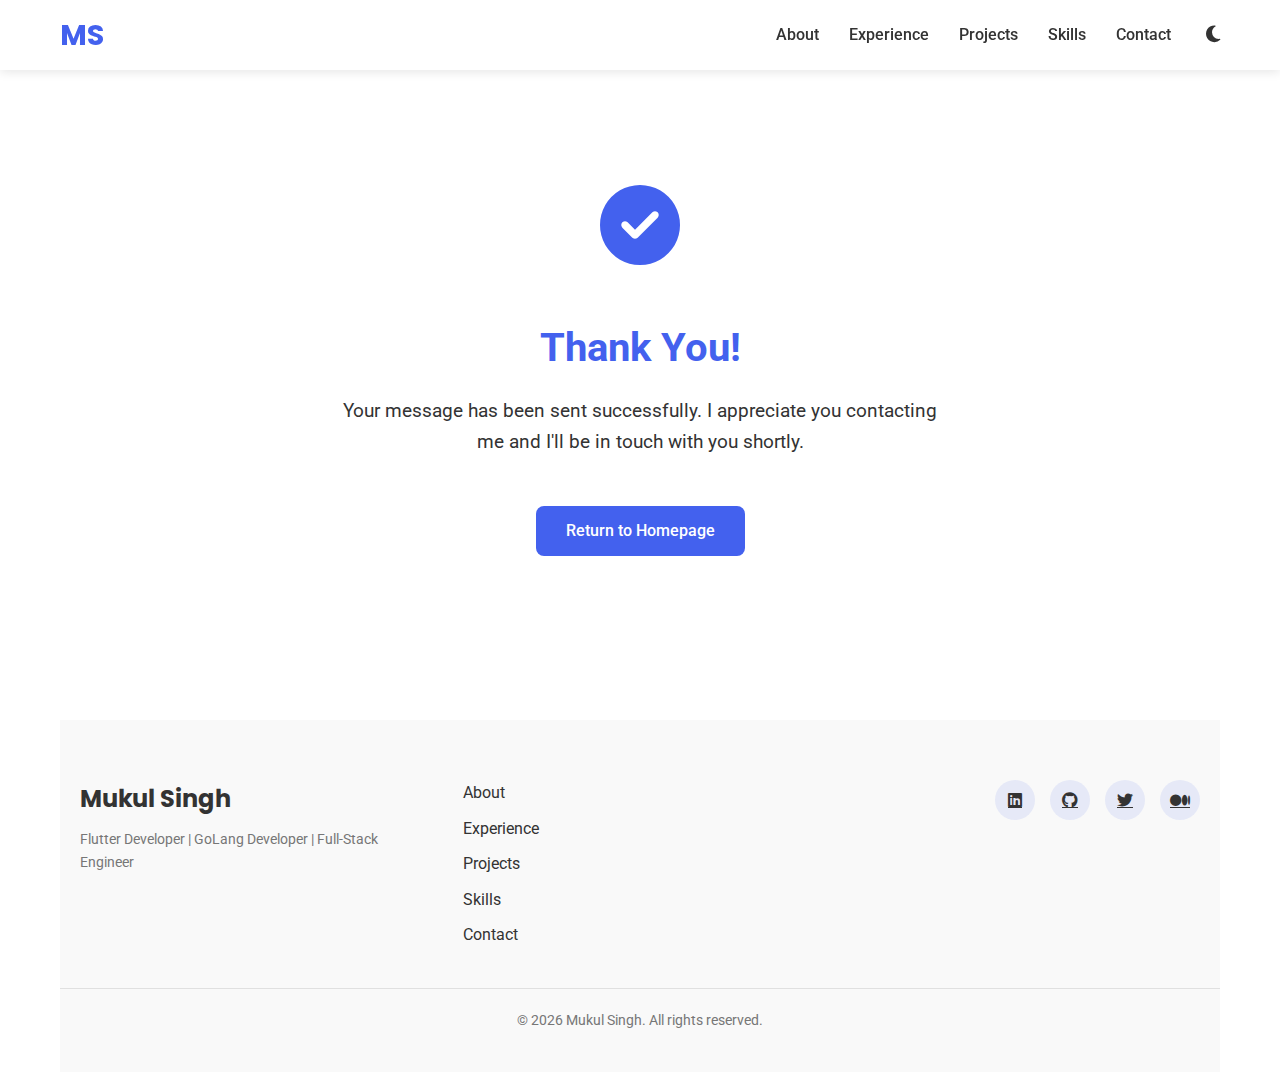
<file: thank-you.html>
<!DOCTYPE html>
<html lang="en">
<head>
    <meta charset="UTF-8">
    <meta name="viewport" content="width=device-width, initial-scale=1.0">
    <meta name="description" content="Thank you for contacting Mukul Singh">
    <meta name="author" content="Mukul Singh">
    
    <title>Thank You | Mukul Singh</title>
    
    <!-- Favicon -->
    <link rel="icon" type="image/png" href="assets/images/favicon.png">
    
    <!-- Font Awesome -->
    <link rel="stylesheet" href="https://cdnjs.cloudflare.com/ajax/libs/font-awesome/6.5.1/css/all.min.css">
    
    <!-- Google Fonts -->
    <link rel="preconnect" href="https://fonts.googleapis.com">
    <link rel="preconnect" href="https://fonts.gstatic.com" crossorigin>
    <link href="https://fonts.googleapis.com/css2?family=Poppins:wght@300;400;500;600;700&family=Roboto:wght@300;400;500;700&display=swap" rel="stylesheet">
    
    <!-- Custom CSS -->
    <link rel="stylesheet" href="assets/css/style.css">
    
    <style>
        .thank-you-container {
            min-height: 80vh;
            display: flex;
            flex-direction: column;
            align-items: center;
            justify-content: center;
            text-align: center;
            padding: 2rem;
        }
        
        .thank-you-icon {
            font-size: 5rem;
            color: var(--primary-color);
            margin-bottom: 1.5rem;
        }
        
        .thank-you-heading {
            font-size: 2.5rem;
            margin-bottom: 1rem;
            color: var(--primary-color);
        }
        
        .thank-you-message {
            font-size: 1.2rem;
            max-width: 600px;
            margin-bottom: 2rem;
        }
        
        .return-home {
            margin-top: 1rem;
        }
    </style>
</head>
<body>
    <!-- Main Container -->
    <div class="container">
        <!-- Header Section -->
        <header id="header">
            <div class="header-content">
                <div class="logo">
                    <a href="index.html" id="logo-text">MS</a>
                </div>
                <nav>
                    <ul class="nav-links">
                        <li><a href="index.html#about" class="nav-link">About</a></li>
                        <li><a href="index.html#experience" class="nav-link">Experience</a></li>
                        <li><a href="index.html#projects" class="nav-link">Projects</a></li>
                        <li><a href="index.html#skills" class="nav-link">Skills</a></li>
                        <li><a href="index.html#contact" class="nav-link">Contact</a></li>
                    </ul>
                    <div class="theme-toggle">
                        <i class="fas fa-moon"></i>
                    </div>
                    <div class="mobile-menu">
                        <div class="bar"></div>
                        <div class="bar"></div>
                        <div class="bar"></div>
                    </div>
                </nav>
            </div>
        </header>

        <!-- Thank You Section -->
        <section class="thank-you-container">
            <div class="thank-you-icon">
                <i class="fas fa-check-circle"></i>
            </div>
            <h1 class="thank-you-heading">Thank You!</h1>
            <p class="thank-you-message">Your message has been sent successfully. I appreciate you contacting me and I'll be in touch with you shortly.</p>
            <a href="index.html" class="btn primary-btn return-home">Return to Homepage</a>
        </section>

        <!-- Footer Section -->
        <footer>
            <div class="footer-content">
                <div class="footer-logo">
                    <h3 id="footerName">Mukul Singh</h3>
                    <p id="footerTagline">Flutter Developer | GoLang Developer | Full-Stack Engineer</p>
                </div>
                <div class="footer-links">
                    <a href="index.html#about">About</a>
                    <a href="index.html#experience">Experience</a>
                    <a href="index.html#projects">Projects</a>
                    <a href="index.html#skills">Skills</a>
                    <a href="index.html#contact">Contact</a>
                </div>
                <div class="footer-social">
                    <a href="https://linkedin.com/in/mukul-kumar-singh-50356a159" target="_blank"><i class="fab fa-linkedin"></i></a>
                    <a href="https://github.com/MukulKrSingh" target="_blank"><i class="fab fa-github"></i></a>
                    <a href="https://twitter.com/Mukul_Singh404" target="_blank"><i class="fab fa-twitter"></i></a>
                    <a href="https://medium.com/@singhmukul96" target="_blank"><i class="fab fa-medium"></i></a>
                </div>
            </div>
            <div class="footer-bottom">
                <p>© <span id="currentYear"></span> Mukul Singh. All rights reserved.</p>
            </div>
        </footer>
    </div>

    <!-- Back to Top Button -->
    <button id="backToTop" title="Back to Top">
        <i class="fas fa-arrow-up"></i>
    </button>
    
    <script>
        // Set current year in footer
        document.getElementById('currentYear').textContent = new Date().getFullYear();
        
        // Theme toggle functionality
        const themeToggle = document.querySelector('.theme-toggle');
        themeToggle.addEventListener('click', toggleTheme);
        
        // Initialize theme based on user preference or system preference
        const savedTheme = localStorage.getItem('theme');
        const prefersDark = window.matchMedia('(prefers-color-scheme: dark)').matches;
        
        if (savedTheme === 'dark' || (!savedTheme && prefersDark)) {
            document.body.classList.add('dark-mode');
            document.querySelector('.theme-toggle i').classList.replace('fa-moon', 'fa-sun');
        }
        
        function toggleTheme() {
            const body = document.body;
            const themeIcon = document.querySelector('.theme-toggle i');
            
            body.classList.toggle('dark-mode');
            
            if (body.classList.contains('dark-mode')) {
                localStorage.setItem('theme', 'dark');
                themeIcon.classList.replace('fa-moon', 'fa-sun');
            } else {
                localStorage.setItem('theme', 'light');
                themeIcon.classList.replace('fa-sun', 'fa-moon');
            }
        }
        
        // Mobile menu functionality
        const mobileMenu = document.querySelector('.mobile-menu');
        const navLinks = document.querySelector('.nav-links');
        
        mobileMenu.addEventListener('click', () => {
            mobileMenu.classList.toggle('active');
            navLinks.classList.toggle('active');
        });
        
        // Back to top button
        const backToTopButton = document.getElementById('backToTop');
        
        window.addEventListener('scroll', () => {
            if (window.pageYOffset > 300) {
                backToTopButton.classList.add('show');
            } else {
                backToTopButton.classList.remove('show');
            }
        });
        
        backToTopButton.addEventListener('click', () => {
            window.scrollTo({
                top: 0,
                behavior: 'smooth'
            });
        });
    </script>
</body>
</html>
</file>
<file: assets/css/style.css>
/* 
 * Custom CSS for Mukul Singh's Portfolio Website 
 * Author: Mukul Singh
 * Created: June 2025
 */

/* ==================== GLOBAL STYLES ==================== */
:root {
    /* Colors */
    --primary-color: #4361ee;
    --secondary-color: #3a0ca3;
    --accent-color: #4cc9f0;
    --text-color: #333;
    --text-light: #767676;
    --background-color: #ffffff;
    --section-bg: #f9f9f9;
    --card-bg: #ffffff;
    --border-color: #e0e0e0;
    
    /* Fonts */
    --heading-font: 'Poppins', sans-serif;
    --body-font: 'Roboto', sans-serif;
    
    /* Sizing */
    --container-width: 1200px;
    --header-height: 70px;
    --section-spacing: 100px;
    --border-radius: 8px;
    
    /* Transition */
    --transition: all 0.3s ease;
}

/* Dark Mode Theme */
.dark-mode {
    --primary-color: #4cc9f0;
    --secondary-color: #4361ee;
    --accent-color: #3a0ca3;
    --text-color: #f0f0f0;
    --text-light: #b0b0b0;
    --background-color: #121212;
    --section-bg: #1e1e1e;
    --card-bg: #2d2d2d;
    --border-color: #444444;
}

* {
    margin: 0;
    padding: 0;
    box-sizing: border-box;
}

html {
    scroll-behavior: smooth;
}

body {
    font-family: var(--body-font);
    line-height: 1.6;
    color: var(--text-color);
    background-color: var(--background-color);
    transition: var(--transition);
}

.container {
    max-width: var(--container-width);
    margin: 0 auto;
    padding: 0 20px;
}

.section {
    padding: 80px 0;
}

.section-header {
    text-align: center;
    margin-bottom: 50px;
}

.section-header h2 {
    font-family: var(--heading-font);
    font-size: 2.5rem;
    font-weight: 600;
    position: relative;
    display: inline-block;
    margin-bottom: 15px;
}

.underline {
    width: 50px;
    height: 4px;
    background: var(--primary-color);
    margin: 0 auto;
    border-radius: 2px;
}

.btn {
    display: inline-block;
    padding: 12px 30px;
    border-radius: var(--border-radius);
    font-family: var(--body-font);
    font-weight: 500;
    text-decoration: none;
    cursor: pointer;
    transition: var(--transition);
    text-align: center;
}

.primary-btn {
    background-color: var(--primary-color);
    color: #ffffff;
    border: none;
}

.primary-btn:hover {
    background-color: var(--secondary-color);
    transform: translateY(-3px);
    box-shadow: 0 5px 15px rgba(0, 0, 0, 0.2);
}

.secondary-btn {
    background-color: transparent;
    color: var(--primary-color);
    border: 2px solid var(--primary-color);
}

.secondary-btn:hover {
    background-color: var(--primary-color);
    color: #ffffff;
    transform: translateY(-3px);
    box-shadow: 0 5px 15px rgba(0, 0, 0, 0.2);
}

/* ==================== LOADER STYLES ==================== */
.loader {
    position: fixed;
    top: 0;
    left: 0;
    width: 100%;
    height: 100%;
    background-color: var(--background-color);
    display: flex;
    justify-content: center;
    align-items: center;
    z-index: 9999;
    transition: opacity 0.5s ease;
}

.spinner {
    width: 50px;
    height: 50px;
    border: 5px solid rgba(0, 0, 0, 0.1);
    border-radius: 50%;
    border-top-color: var(--primary-color);
    animation: spin 1s ease-in-out infinite;
}

@keyframes spin {
    to { transform: rotate(360deg); }
}

.loader.hide {
    opacity: 0;
    pointer-events: none;
}

/* ==================== HEADER STYLES ==================== */
header {
    background-color: var(--background-color);
    box-shadow: 0 2px 10px rgba(0, 0, 0, 0.1);
    position: fixed;
    width: 100%;
    top: 0;
    left: 0;
    z-index: 100;
    height: var(--header-height);
    transition: var(--transition);
}

.header-content {
    display: flex;
    justify-content: space-between;
    align-items: center;
    height: 100%;
    max-width: var(--container-width);
    margin: 0 auto;
    padding: 0 20px;
}

.logo a {
    font-family: var(--heading-font);
    font-size: 1.8rem;
    font-weight: 700;
    color: var(--primary-color);
    text-decoration: none;
    transition: var(--transition);
}

.logo a:hover {
    color: var(--secondary-color);
}

nav {
    display: flex;
    align-items: center;
}

.nav-links {
    display: flex;
    list-style: none;
}

.nav-link {
    color: var(--text-color);
    text-decoration: none;
    padding: 0 15px;
    font-weight: 500;
    font-size: 1rem;
    transition: var(--transition);
}

.nav-link:hover {
    color: var(--primary-color);
}

.theme-toggle {
    margin-left: 20px;
    cursor: pointer;
    font-size: 1.2rem;
    color: var(--text-color);
    transition: var(--transition);
}

.theme-toggle:hover {
    color: var(--primary-color);
}

.mobile-menu {
    display: none;
    flex-direction: column;
    cursor: pointer;
    margin-left: 20px;
}

.mobile-menu .bar {
    width: 25px;
    height: 3px;
    background-color: var(--text-color);
    margin: 3px 0;
    transition: var(--transition);
}

/* ==================== HERO SECTION STYLES ==================== */
#hero {
    height: 100vh;
    display: flex;
    align-items: center;
    position: relative;
    padding: 0;
    margin-top: var(--header-height);
}

#particles-js {
    position: absolute;
    top: 0;
    left: 0;
    width: 100%;
    height: 100%;
    z-index: -1;
}

.hero-content {
    width: 100%;
    max-width: var(--container-width);
    margin: 0 auto;
    padding: 0 20px;
    z-index: 1;
}

.hero-text {
    max-width: 600px;
}

.hero-text h1 {
    font-family: var(--heading-font);
    font-size: 3.5rem;
    font-weight: 700;
    margin-bottom: 15px;
    animation: fadeInUp 1s ease;
}

.hero-text h2 {
    font-size: 2rem;
    font-weight: 600;
    margin-bottom: 15px;
    color: var(--text-light);
    animation: fadeInUp 1s ease 0.2s;
    animation-fill-mode: both;
}

.hero-text p {
    font-size: 1.2rem;
    margin-bottom: 30px;
    animation: fadeInUp 1s ease 0.4s;
    animation-fill-mode: both;
}

.highlight {
    color: var(--primary-color);
}

.hero-buttons {
    display: flex;
    gap: 15px;
    animation: fadeInUp 1s ease 0.6s;
    animation-fill-mode: both;
}

.social-links {
    display: flex;
    gap: 15px;
    margin-top: 30px;
    animation: fadeInUp 1s ease 0.8s;
    animation-fill-mode: both;
}

.social-link {
    display: flex;
    align-items: center;
    justify-content: center;
    width: 40px;
    height: 40px;
    border-radius: 50%;
    background-color: var(--section-bg);
    color: var(--text-color);
    font-size: 1.2rem;
    transition: var(--transition);
}

.social-link:hover {
    background-color: var(--primary-color);
    color: #ffffff;
    transform: translateY(-3px);
}

@keyframes fadeInUp {
    from {
        opacity: 0;
        transform: translateY(20px);
    }
    to {
        opacity: 1;
        transform: translateY(0);
    }
}

/* ==================== ABOUT SECTION STYLES ==================== */
#about {
    background-color: var(--section-bg);
}

.about-content {
    display: flex;
    gap: 40px;
    align-items: center;
}

.about-text {
    flex: 1;
}

.about-text p {
    margin-bottom: 30px;
    font-size: 1.1rem;
    line-height: 1.8;
}

.about-details {
    display: grid;
    grid-template-columns: repeat(2, 1fr);
    gap: 20px;
}

.detail-item {
    display: flex;
    align-items: center;
    gap: 10px;
}

.detail-item i {
    color: var(--primary-color);
    font-size: 1.2rem;
}

/* ==================== EXPERIENCE SECTION STYLES ==================== */
.timeline {
    position: relative;
    max-width: 800px;
    margin: 0 auto;
}

.timeline:before {
    content: "";
    position: absolute;
    width: 3px;
    background: var(--border-color);
    top: 0;
    bottom: 0;
    left: 20px;
}

.timeline-item {
    position: relative;
    background: var(--card-bg);
    border-radius: var(--border-radius);
    padding: 30px;
    margin-bottom: 40px;
    box-shadow: 0 5px 15px rgba(0, 0, 0, 0.05);
    margin-left: 60px;
    transition: var(--transition);
}

.timeline-item:hover {
    transform: translateY(-5px);
    box-shadow: 0 10px 20px rgba(0, 0, 0, 0.1);
}

.timeline-item:before {
    content: "";
    position: absolute;
    width: 25px;
    height: 25px;
    border-radius: 50%;
    background: var(--primary-color);
    left: -42px;
    top: 30px;
}

.timeline-item:after {
    content: "";
    position: absolute;
    width: 20px;
    height: 2px;
    background: var(--border-color);
    left: -20px;
    top: 42px;
}

.timeline-header {
    display: flex;
    justify-content: space-between;
    margin-bottom: 15px;
}

.timeline-title {
    font-weight: 600;
    font-size: 1.2rem;
}

.timeline-period {
    color: var(--text-light);
    font-size: 0.9rem;
}

.timeline-company {
    color: var(--primary-color);
    font-weight: 500;
    margin-bottom: 10px;
}

.timeline-description {
    margin-bottom: 15px;
    font-size: 0.95rem;
    color: var(--text-light);
}

.timeline-achievements {
    padding-left: 20px;
}

.timeline-achievements li {
    margin-bottom: 8px;
    font-size: 0.95rem;
}

/* ==================== PROJECTS SECTION STYLES ==================== */
#projects {
    background-color: var(--section-bg);
}

.projects-grid {
    display: grid;
    grid-template-columns: repeat(auto-fill, minmax(300px, 1fr));
    gap: 30px;
}

.project-card {
    background-color: var(--card-bg);
    border-radius: var(--border-radius);
    overflow: hidden;
    box-shadow: 0 5px 15px rgba(0, 0, 0, 0.05);
    transition: var(--transition);
}

.project-card:hover {
    transform: translateY(-5px);
    box-shadow: 0 10px 20px rgba(0, 0, 0, 0.1);
}

.project-content {
    padding: 25px;
}

.project-title {
    font-family: var(--heading-font);
    font-size: 1.4rem;
    font-weight: 600;
    margin-bottom: 10px;
}

.project-period {
    font-size: 0.9rem;
    color: var(--text-light);
    margin-bottom: 15px;
}

.project-description {
    font-size: 0.95rem;
    line-height: 1.7;
    margin-bottom: 15px;
}

.project-tech {
    display: flex;
    flex-wrap: wrap;
    gap: 8px;
    margin-top: 15px;
}

.tech-tag {
    background: rgba(67, 97, 238, 0.1);
    border-radius: 20px;
    padding: 4px 12px;
    font-size: 0.8rem;
    color: var(--primary-color);
}

/* ==================== SKILLS SECTION STYLES ==================== */
.skills-container {
    display: grid;
    grid-template-columns: repeat(auto-fit, minmax(250px, 1fr));
    gap: 30px;
}

.skill-category {
    background-color: var(--card-bg);
    border-radius: var(--border-radius);
    padding: 25px;
    box-shadow: 0 5px 15px rgba(0, 0, 0, 0.05);
}

.skill-category h3 {
    font-family: var(--heading-font);
    font-size: 1.2rem;
    margin-bottom: 20px;
    color: var(--primary-color);
}

.skill-tags {
    display: flex;
    flex-wrap: wrap;
    gap: 10px;
}

.skill-tag {
    background-color: rgba(67, 97, 238, 0.1);
    border-radius: 20px;
    padding: 8px 15px;
    font-size: 0.9rem;
    color: var(--text-color);
    transition: var(--transition);
}

.skill-tag:hover {
    background-color: var(--primary-color);
    color: #ffffff;
    transform: translateY(-3px);
}

/* ==================== CONTACT SECTION STYLES ==================== */
.contact-container {
    display: grid;
    grid-template-columns: 1fr 2fr;
    gap: 30px;
}

.contact-info {
    display: flex;
    flex-direction: column;
    gap: 25px;
}

.contact-item {
    display: flex;
    align-items: flex-start;
    gap: 15px;
}

.contact-item i {
    font-size: 1.5rem;
    color: var(--primary-color);
}

.contact-detail h3 {
    font-family: var(--heading-font);
    font-size: 1.1rem;
    margin-bottom: 5px;
}

.contact-detail p {
    color: var(--text-light);
}

.contact-form {
    background-color: var(--card-bg);
    padding: 30px;
    border-radius: var(--border-radius);
    box-shadow: 0 5px 15px rgba(0, 0, 0, 0.05);
}

.form-group {
    margin-bottom: 20px;
}

.form-group label {
    display: block;
    margin-bottom: 8px;
    font-weight: 500;
}

.form-group input,
.form-group textarea {
    width: 100%;
    padding: 12px 15px;
    border-radius: var(--border-radius);
    border: 1px solid var(--border-color);
    background-color: var(--background-color);
    font-family: var(--body-font);
    color: var(--text-color);
    transition: var(--transition);
}

.form-group textarea {
    resize: vertical;
    min-height: 150px;
}

.form-group input:focus,
.form-group textarea:focus {
    outline: none;
    border-color: var(--primary-color);
    box-shadow: 0 0 0 3px rgba(67, 97, 238, 0.15);
}

/* ==================== FOOTER STYLES ==================== */
footer {
    background-color: var(--section-bg);
    padding: 60px 0 20px;
}

.footer-content {
    max-width: var(--container-width);
    margin: 0 auto;
    display: grid;
    grid-template-columns: repeat(3, 1fr);
    gap: 30px;
    padding: 0 20px;
}

.footer-logo h3 {
    font-family: var(--heading-font);
    font-size: 1.5rem;
    margin-bottom: 10px;
}

.footer-logo p {
    color: var(--text-light);
    font-size: 0.9rem;
}

.footer-links {
    display: flex;
    flex-direction: column;
    gap: 10px;
}

.footer-links a {
    color: var(--text-color);
    text-decoration: none;
    transition: var(--transition);
}

.footer-links a:hover {
    color: var(--primary-color);
}

.footer-social {
    display: flex;
    gap: 15px;
    justify-content: flex-end;
}

.footer-social a {
    display: flex;
    align-items: center;
    justify-content: center;
    width: 40px;
    height: 40px;
    border-radius: 50%;
    background-color: rgba(67, 97, 238, 0.1);
    color: var(--text-color);
    transition: var(--transition);
}

.footer-social a:hover {
    background-color: var(--primary-color);
    color: #ffffff;
    transform: translateY(-3px);
}

.footer-bottom {
    max-width: var(--container-width);
    margin: 0 auto;
    border-top: 1px solid var(--border-color);
    padding: 20px;
    text-align: center;
    margin-top: 40px;
}

.footer-bottom p {
    color: var(--text-light);
    font-size: 0.9rem;
}

/* ==================== BACK TO TOP BUTTON ==================== */
#backToTop {
    position: fixed;
    bottom: 30px;
    right: 30px;
    background-color: var(--primary-color);
    color: #ffffff;
    width: 50px;
    height: 50px;
    border-radius: 50%;
    display: flex;
    align-items: center;
    justify-content: center;
    cursor: pointer;
    opacity: 0;
    visibility: hidden;
    transition: var(--transition);
    border: none;
}

#backToTop.show {
    opacity: 1;
    visibility: visible;
}

#backToTop:hover {
    background-color: var(--secondary-color);
    transform: translateY(-5px);
}

/* ==================== RESPONSIVE STYLES ==================== */
@media screen and (max-width: 992px) {
    .section {
        padding: 60px 0;
    }
    
    .section-header h2 {
        font-size: 2rem;
    }
    
    .hero-text h1 {
        font-size: 2.8rem;
    }
    
    .hero-text h2 {
        font-size: 1.8rem;
    }
    
    .contact-container {
        grid-template-columns: 1fr;
    }
    
    .about-content {
        flex-direction: column;
    }
    
    .footer-content {
        grid-template-columns: 1fr;
        gap: 40px;
    }
    
    .footer-links {
        flex-direction: row;
        flex-wrap: wrap;
        justify-content: center;
    }
    
    .footer-social {
        justify-content: center;
    }
}

@media screen and (max-width: 768px) {
    :root {
        --header-height: 60px;
    }
    
    .nav-links {
        position: fixed;
        top: var(--header-height);
        left: 0;
        width: 100%;
        background-color: var(--background-color);
        flex-direction: column;
        align-items: center;
        padding: 20px 0;
        box-shadow: 0 5px 10px rgba(0, 0, 0, 0.1);
        clip-path: polygon(0 0, 100% 0, 100% 0, 0 0);
        transition: clip-path 0.4s ease;
    }
    
    .nav-links.active {
        clip-path: polygon(0 0, 100% 0, 100% 100%, 0 100%);
    }
    
    .nav-links li {
        margin: 10px 0;
    }
    
    .mobile-menu {
        display: flex;
    }
    
    .mobile-menu.active .bar:nth-child(1) {
        transform: rotate(45deg) translate(5px, 6px);
    }
    
    .mobile-menu.active .bar:nth-child(2) {
        opacity: 0;
    }
    
    .mobile-menu.active .bar:nth-child(3) {
        transform: rotate(-45deg) translate(5px, -6px);
    }
    
    .hero-text h1 {
        font-size: 2.3rem;
    }
    
    .hero-text h2 {
        font-size: 1.5rem;
    }
    
    .hero-buttons {
        flex-direction: column;
        max-width: 200px;
    }
    
    .timeline:before {
        left: 10px;
    }
    
    .timeline-item {
        margin-left: 40px;
    }
    
    .timeline-item:before {
        left: -30px;
    }
    
    .projects-grid {
        grid-template-columns: 1fr;
    }
}

@media screen and (max-width: 576px) {
    .section {
        padding: 40px 0;
    }
    
    .section-header {
        margin-bottom: 30px;
    }
    
    .section-header h2 {
        font-size: 1.8rem;
    }
    
    .about-details {
        grid-template-columns: 1fr;
    }
    
    .timeline-header {
        flex-direction: column;
    }
    
    .timeline-period {
        margin-top: 5px;
    }
}
</file>
